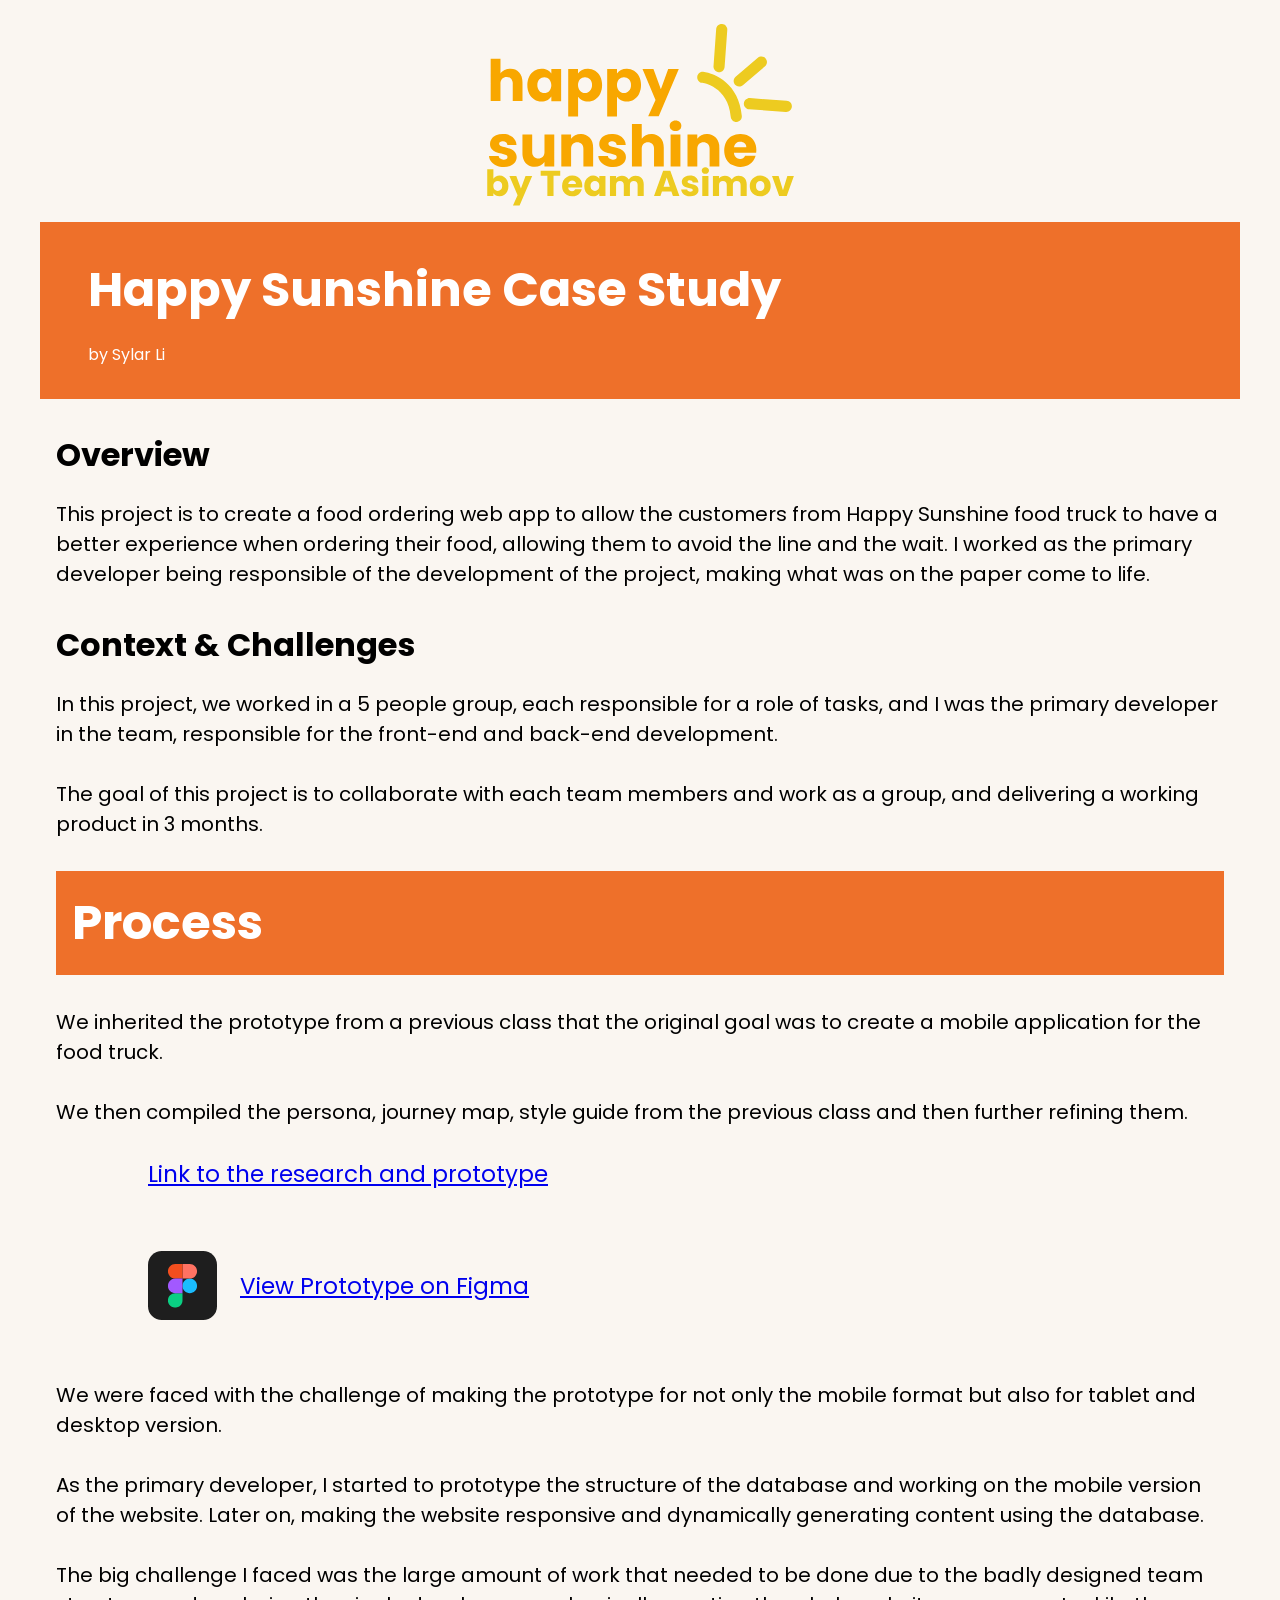
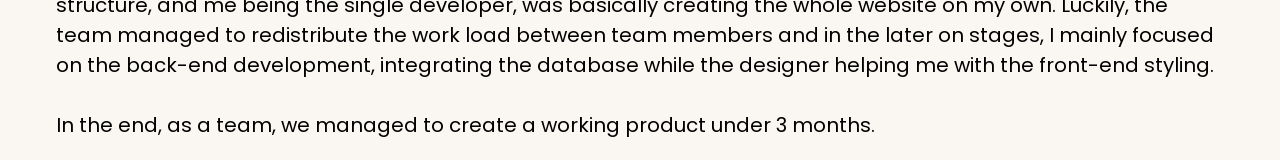
<file: HappySunshine-Case Study/index.html>
<!DOCTYPE html>
<html lang="en">

<head>
    <meta charset="UTF-8">
    <meta http-equiv="X-UA-Compatible" content="IE=edge">
    <meta name="viewport" content="width=device-width, initial-scale=1.0">
    <title>Happy Sunshine by Team Asimov</title>
    <link rel="stylesheet" href="./css/index.css">
    <link rel="shortcut icon" type="image/svg" href="./img/favicon.svg">
</head>

<body>


    <div class="section thumbnail">
        <div id="team_logo">
            <img loading="lazy" src="./img/logo.svg" alt="">
            <img loading="lazy" src="./img/team_name.svg" alt="">
        </div>
        <div class="title">
            <h1>Happy Sunshine Case Study</h1>
            <p>by Sylar Li</p>
        </div>
    </div>

    <div class="text">
        <h3>Overview</h3>
        <p>
            This project is to create a food ordering web app to allow the customers from Happy Sunshine food truck to
            have a better experience when ordering their food, allowing them to avoid the line and the wait. I worked as
            the primary developer being responsible of the development of the project, making what was on the paper come
            to life.
        </p>
        <h3>Context & Challenges</h3>
        <p>
            In this project, we worked in a 5 people group, each responsible for a role of tasks, and I was the primary
            developer in the team, responsible for the front-end and back-end development.
            <br><br>
            The goal of this project is to collaborate with each team members and work as a group, and delivering a
            working product in 3 months.
        </p>
    </div>

    <div class="text section">
        <h1>Process</h1>
        <p>
            We inherited the prototype from a previous class that the original goal was to create a mobile application
            for the food truck.
            <br><br>
            We then compiled the persona, journey map, style guide from the previous class and then further refining
            them. 
            <br><br>
            <a target="_blank" href="https://sylarli.com/idm216/HappySunshine-ProjectPage/">Link to the research
                and prototype</a>
            <br><br>
            <a href="https://www.figma.com/proto/KqLkw8Uw40T3X1kERPCTcm/Happy-Sunshine-High-Fidelity-Prototype?node-id=2%3A1879&scaling=scale-down&page-id=0%3A1&starting-point-node-id=2%3A1656"
                target="_blank">
                <img src="./img/figma.svg" alt="">
                View Prototype on Figma
            </a>
            <br><br>
            We were faced with the challenge of making the prototype for not only the mobile format but also for tablet
            and desktop version.
            <br><br>
            As the primary developer, I started to prototype the structure of the database and working on the mobile version of the website. Later on, making the website responsive and dynamically generating content using the database.
            <br><br>
            The big challenge I faced was the large amount of work that needed to be done due to the badly designed team structure, and me being the single developer, was basically creating the whole website on my own. Luckily, the team managed to redistribute the work load between team members and in the later on stages, I mainly focused on the back-end development, integrating the database while the designer helping me with the front-end styling.
            <br><br>
            In the end, as a team, we managed to create a working product under 3 months.
        </p>
    </div>

    

</body>

</html>
</file>
<file: HappySunshine-Case Study/css/index.css>
@import url("https://fonts.googleapis.com/css2?family=Poppins:ital,wght@0,100;0,200;0,300;0,400;0,500;0,600;0,700;0,800;0,900;1,100;1,200;1,300;1,400;1,500;1,600;1,700;1,800;1,900&display=swap");
/* font-family: 'Poppins', sans-serif; */
html {
  --hl_h2: #EE702A;
  --hl_h3: #FC9E12;
  --font_1: white;
  background-color: #FAF6F1;
}

body, * {
  box-sizing: border-box;
  font-family: "Poppins", sans-serif;
}

#team_logo {
  display: flex;
  flex-direction: column;
  padding: 1em;
  justify-content: center;
  align-items: center;
}

.thumbnail {
  width: 100%;
}
.thumbnail .title {
  background-color: #EE702A;
  color: white;
  padding: 1rem 3rem;
}
.thumbnail .title h1 {
  font-size: 3rem;
  margin-inline: auto;
  margin: 1rem 0;
}

.text {
  margin-inline: auto;
  max-width: 1200px;
  padding-inline: 1rem;
}
.text h3 {
  font-size: 2rem;
  margin-bottom: 0;
}
.text p {
  font-size: 1.25rem;
}
.text h1 {
  padding: 1rem;
  font-size: 3em;
  font-weight: 700;
  font-family: "Poppins", sans-serif;
  background-color: var(--hl_h2);
  color: white;
}

.section {
  max-width: 1200px;
  margin-inline: auto;
}

.section h2 {
  padding: 1rem;
  padding-bottom: 0;
  font-size: 2em;
  font-weight: 700;
  font-family: "Poppins", sans-serif;
  color: black;
}

.card_container {
  display: flex;
  flex-direction: column;
  align-items: center;
  padding: 1vw;
  min-height: 80vh;
}

.card_container img {
  width: 100%;
  max-width: 1400px;
}

.desktop {
  display: none;
}

.tablet {
  display: none;
}

.mobile {
  display: block;
}

a {
  font-size: 1.15em;
  display: flex;
  align-items: center;
  flex-direction: row;
  gap: 1em;
  margin: 0 4em;
}

a img {
  height: 3em;
  vertical-align: baseline;
}

#wireframe {
  display: flex;
  flex-direction: row;
  width: 100%;
  flex-wrap: wrap;
  justify-content: center;
  align-items: flex-start;
  align-content: flex-start;
  gap: 2em;
  padding: 2em;
}

#wireframe img {
  max-width: 100%;
}

@media screen and (min-width: 576px) {
  .desktop {
    display: none;
  }

  .tablet {
    display: block;
  }

  .mobile {
    display: none;
  }

  #wireframe img {
    max-width: 320px;
  }
}
@media screen and (min-width: 997px) {
  .desktop {
    display: block;
  }

  .tablet {
    display: none;
  }

  .mobile {
    display: none;
  }

  #wireframe img {
    max-width: 220px;
  }
}/*# sourceMappingURL=index.css.map */
</file>
